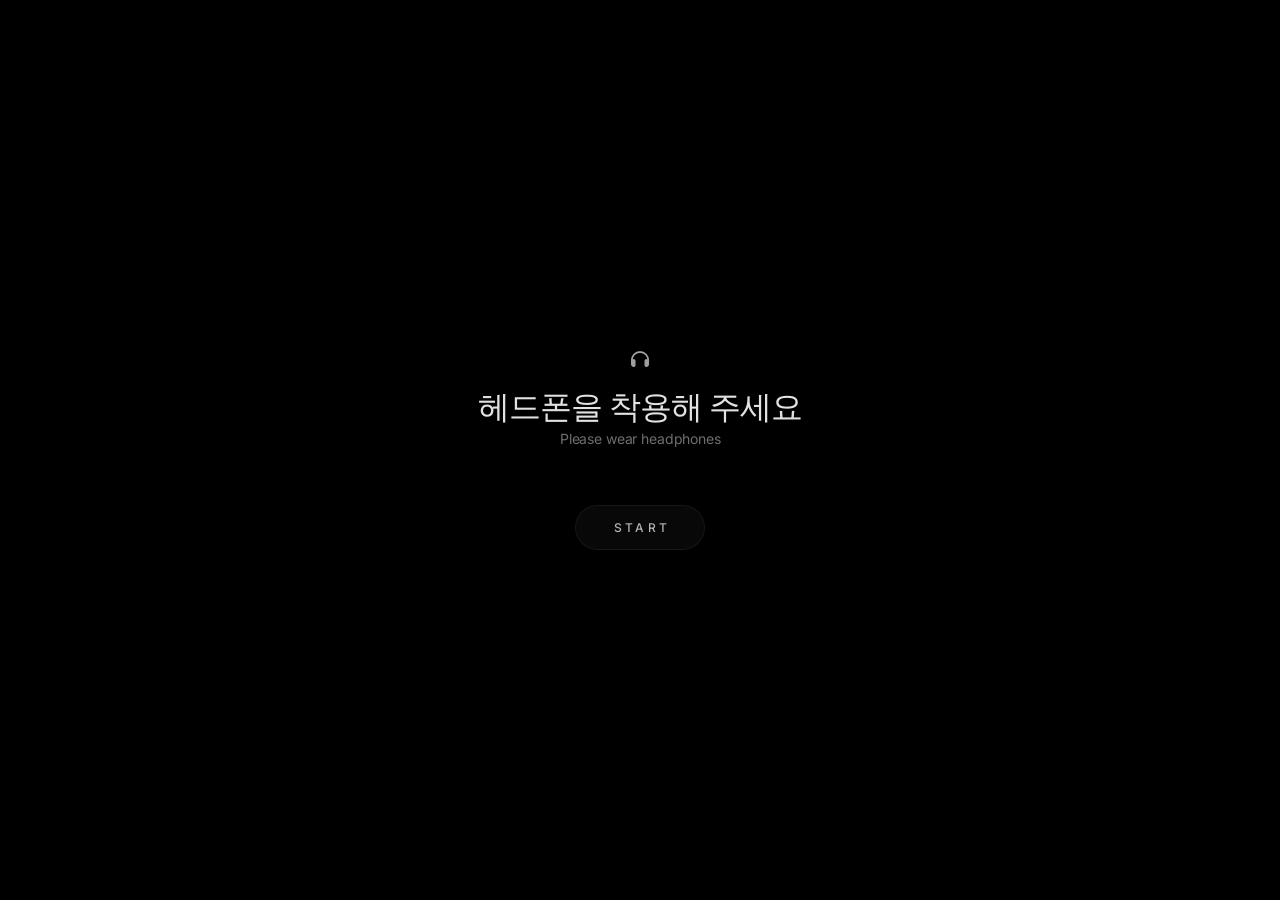
<file: index.html>
<!DOCTYPE html>
<html lang="ko">

<head>
  <meta charset="UTF-8">
  <meta name="viewport" content="width=device-width, initial-scale=1.0">
  <meta name="description" content="LOOKWHO: 청각 노화 상인 체험을 위한 몰입형 시네마틱 전시 인터랙션">
  <title>LOOKWHO: Immersive Exhibition Experience</title>

  <!-- Google Fonts Preconnect & Optimization -->
  <link rel="preconnect" href="https://fonts.googleapis.com">
  <link rel="preconnect" href="https://fonts.gstatic.com" crossorigin>
  <link
    href="https://fonts.googleapis.com/css2?family=Inter:wght@200;300;400;500;600&family=Outfit:wght@200;300;400;500;600;700&display=swap"
    rel="stylesheet">

  <!-- FontAwesome Icons for Editorial Action Indicators -->
  <link rel="stylesheet" href="https://cdnjs.cloudflare.com/ajax/libs/font-awesome/6.4.0/css/all.min.css">

  <!-- Main Cinematic Stylesheet -->
  <link rel="stylesheet" href="style.css">
</head>

<body>
  <button id="resetAllBtn" class="reset-exhibit-btn-left">처음부터</button>
  <!-- START Screen -->
  <section id="startScreen" class="exhibit-section active">
    <div class="welcome-minimal-content">
      <div class="welcome-minimal-content">
        <i class="fa-solid fa-headphones welcome-mini-icon"></i>
        <h1 class="welcome-mini-title">헤드폰을 착용해 주세요</h1>
        <p class="welcome-mini-subtitle">Please wear headphones</p>
        <button id="startBtn" class="welcome-text-btn">START</button>
      </div>
    </div>
  </section>

  <!-- INTRO Screen -->
  <section id="introScreen" class="exhibit-section">
    <video id="introVideo" class="intro-video" src="https://drive.google.com/uc?export=download&amp;id=1Rl_jJhV-OmRL158A2u1kQoUjkjeVzVqS" muted playsinline preload="auto"></video>
    <button id="skipIntroBtn" class="skip-btn">Skip</button>
  </section>

  <!-- LOGO Screen -->
  <section id="logoScreen" class="exhibit-section">
    <div class="logo-wrapper">
      <svg id="logo" viewBox="0 0 2407 1354" fill="none" xmlns="http://www.w3.org/2000/svg">
        <rect class="bg-rect" width="2407" height="1354" fill="black" />
        <g id="lookwho-wordmark" opacity="0.63" fill="#B8B8B8">
          <path id="letter-L" class="logo-letter" data-letter="L" data-index="0"
            d="M779.148 649V554.455H784.919V643.645H831.084V649H779.148Z" />
          <path id="letter-O1" class="logo-letter" data-letter="O1" data-index="1"
            d="M960.194 601.727C960.194 611.483 958.501 620.009 955.116 627.303C951.731 634.566 947.022 640.213 940.99 644.245C934.988 648.277 928.063 650.293 920.215 650.293C912.337 650.293 905.381 648.277 899.349 644.245C893.348 640.183 888.654 634.52 885.269 627.256C881.883 619.962 880.191 611.453 880.191 601.727C880.191 591.971 881.883 583.461 885.269 576.198C888.685 568.935 893.394 563.287 899.395 559.256C905.397 555.193 912.337 553.162 920.215 553.162C928.063 553.162 934.988 555.178 940.99 559.21C947.022 563.241 951.731 568.904 955.116 576.198C958.501 583.461 960.194 591.971 960.194 601.727ZM954.562 601.727C954.562 592.956 953.085 585.354 950.13 578.922C947.206 572.49 943.159 567.519 937.989 564.011C932.818 560.471 926.894 558.702 920.215 558.702C913.537 558.702 907.612 560.456 902.442 563.964C897.272 567.442 893.209 572.413 890.254 578.876C887.331 585.308 885.869 592.925 885.869 601.727C885.869 610.437 887.315 618.023 890.208 624.487C893.132 630.919 897.179 635.905 902.35 639.444C907.52 642.983 913.475 644.753 920.215 644.753C926.894 644.753 932.818 642.999 937.989 639.49C943.159 635.951 947.206 630.965 950.13 624.533C953.085 618.1 954.562 610.499 954.562 601.727Z" />
          <path id="letter-O2" class="logo-letter" data-letter="O2" data-index="2"
            d="M1094.35 601.727C1094.35 611.483 1092.66 620.009 1089.27 627.303C1085.88 634.566 1081.18 640.213 1075.14 644.245C1069.14 648.277 1062.22 650.293 1054.37 650.293C1046.49 650.293 1039.54 648.277 1033.5 644.245C1027.5 640.183 1022.81 634.52 1019.42 627.256C1016.04 619.962 1014.34 611.453 1014.34 601.727C1014.34 591.971 1016.04 583.461 1019.42 576.198C1022.84 568.935 1027.55 563.287 1033.55 559.256C1039.55 555.193 1046.49 553.162 1054.37 553.162C1062.22 553.162 1069.14 555.178 1075.14 559.21C1081.18 563.241 1085.88 568.904 1089.27 576.198C1092.66 583.461 1094.35 591.971 1094.35 601.727ZM1088.72 601.727C1088.72 592.956 1087.24 585.354 1084.28 578.922C1081.36 572.49 1077.31 567.519 1072.14 564.011C1066.97 560.471 1061.05 558.702 1054.37 558.702C1047.69 558.702 1041.77 560.456 1036.6 563.964C1031.43 567.442 1027.36 572.413 1024.41 578.876C1021.48 585.308 1020.02 592.925 1020.02 601.727C1020.02 610.437 1021.47 618.023 1024.36 624.487C1027.29 630.919 1031.33 635.905 1036.5 639.444C1041.67 642.983 1047.63 644.753 1054.37 644.753C1061.05 644.753 1066.97 642.999 1072.14 639.49C1077.31 635.951 1081.36 630.965 1084.28 624.533C1087.24 618.1 1088.72 610.499 1088.72 601.727Z" />
          <path id="letter-K" class="logo-letter" data-letter="K" data-index="3"
            d="M1153.3 649V554.455H1159.07V609.344H1159.72L1209.57 554.455H1217.24L1176.2 599.188L1216.87 649H1209.67L1172.5 603.343L1159.07 618.208V649H1153.3Z" />
          <path id="letter-W" class="logo-letter" data-letter="W" data-index="4"
            d="M1287.03 649L1261.04 554.455H1267.04L1290.12 640.09H1290.67L1313.39 554.455H1320.4L1343.12 640.09H1343.67L1366.75 554.455H1372.71L1346.72 649H1340.07L1317.13 563.918H1316.62L1293.67 649H1287.03Z" />
          <path id="letter-H" class="logo-letter" data-letter="H" data-index="5"
            d="M1426.18 649V554.455H1431.95V599.004H1488.92V554.455H1494.69V649H1488.92V604.359H1431.95V649H1426.18Z" />
          <path id="letter-O3" class="logo-letter" data-letter="O3" data-index="6"
            d="M1633.63 601.727C1633.63 611.483 1631.94 620.009 1628.55 627.303C1625.17 634.566 1620.46 640.213 1614.43 644.245C1608.42 648.277 1601.5 650.293 1593.65 650.293C1585.77 650.293 1578.82 648.277 1572.78 644.245C1566.78 640.183 1562.09 634.52 1558.7 627.256C1555.32 619.962 1553.63 611.453 1553.63 601.727C1553.63 591.971 1555.32 583.461 1558.7 576.198C1562.12 568.935 1566.83 563.287 1572.83 559.256C1578.83 555.193 1585.77 553.162 1593.65 553.162C1601.5 553.162 1608.42 555.178 1614.43 559.21C1620.46 563.241 1625.17 568.904 1628.55 576.198C1631.94 583.461 1633.63 591.971 1633.63 601.727ZM1628 601.727C1628 592.956 1626.52 585.354 1623.57 578.922C1620.64 572.49 1616.59 567.519 1611.42 564.011C1606.25 560.471 1600.33 558.702 1593.65 558.702C1586.97 558.702 1581.05 560.456 1575.88 563.964C1570.71 567.442 1566.64 572.413 1563.69 578.876C1560.77 585.308 1559.3 592.925 1559.3 601.727C1559.3 610.437 1560.75 618.023 1563.64 624.487C1566.57 630.919 1570.61 635.905 1575.79 639.444C1580.96 642.983 1586.91 644.753 1593.65 644.753C1600.33 644.753 1606.25 642.999 1611.42 639.49C1616.59 635.951 1620.64 630.965 1623.57 624.533C1626.52 618.1 1628 610.499 1628 601.727Z" />
        </g>
        <path id="korean-subtitle" class="logo-subtitle" opacity="0.12"
          d="M1004.58 804.2H1006.7V809.64H1004.58V804.2ZM1005.5 790.96C1007.23 790.96 1008.75 791.253 1010.06 791.84C1011.39 792.4 1012.42 793.2 1013.14 794.24C1013.88 795.28 1014.26 796.493 1014.26 797.88C1014.26 799.267 1013.88 800.48 1013.14 801.52C1012.42 802.533 1011.39 803.333 1010.06 803.92C1008.75 804.507 1007.23 804.8 1005.5 804.8C1003.82 804.8 1002.31 804.507 1000.98 803.92C999.67 803.333 998.644 802.533 997.897 801.52C997.177 800.48 996.817 799.267 996.817 797.88C996.817 796.493 997.177 795.28 997.897 794.24C998.644 793.2 999.67 792.4 1000.98 791.84C1002.31 791.253 1003.82 790.96 1005.5 790.96ZM1005.54 792.64C1004.23 792.64 1003.07 792.867 1002.06 793.32C1001.04 793.773 1000.26 794.4 999.697 795.2C999.137 795.973 998.857 796.867 998.857 797.88C998.857 798.867 999.137 799.76 999.697 800.56C1000.26 801.333 1001.04 801.947 1002.06 802.4C1003.07 802.853 1004.23 803.08 1005.54 803.08C1006.84 803.08 1008 802.853 1009.02 802.4C1010.03 801.947 1010.82 801.333 1011.38 800.56C1011.94 799.76 1012.22 798.867 1012.22 797.88C1012.22 796.867 1011.94 795.973 1011.38 795.2C1010.82 794.4 1010.03 793.773 1009.02 793.32C1008 792.867 1006.84 792.64 1005.54 792.64ZM1019.78 789.24H1021.9V816.52H1019.78V789.24ZM1020.78 801.76H1027.58V803.64H1020.78V801.76ZM1000.1 822.12H1023.22V823.92H1000.1V822.12ZM1000.1 814.24H1002.22V822.92H1000.1V814.24ZM994.977 810.84L994.657 809C996.79 809 999.137 808.973 1001.7 808.92C1004.28 808.867 1006.91 808.76 1009.58 808.6C1012.27 808.413 1014.86 808.12 1017.34 807.72L1017.5 809.36C1014.96 809.813 1012.36 810.147 1009.7 810.36C1007.03 810.573 1004.43 810.707 1001.9 810.76C999.39 810.813 997.084 810.84 994.977 810.84ZM1048.17 795.2H1059.17V797H1048.17V795.2ZM1048.17 802.4H1059.17V804.2H1048.17V802.4ZM1033.37 791.32H1035.49V797.68H1046.89V791.32H1049.01V808.08H1033.37V791.32ZM1035.49 799.48V806.28H1046.89V799.48H1035.49ZM1037.01 812.48H1060.49V824.84H1058.33V814.28H1037.01V812.48ZM1058.33 789.2H1060.49V810.36H1058.33V789.2ZM1093.57 789.24H1095.69V816H1093.57V789.24ZM1094.93 801.44H1101.29V803.28H1094.93V801.44ZM1068.41 793.92H1089.53V795.72H1068.41V793.92ZM1078.97 798.12C1080.65 798.12 1082.12 798.387 1083.37 798.92C1084.62 799.453 1085.6 800.213 1086.29 801.2C1086.98 802.16 1087.33 803.307 1087.33 804.64C1087.33 805.947 1086.98 807.08 1086.29 808.04C1085.6 809 1084.62 809.76 1083.37 810.32C1082.12 810.853 1080.65 811.12 1078.97 811.12C1077.29 811.12 1075.81 810.853 1074.53 810.32C1073.28 809.76 1072.29 809 1071.57 808.04C1070.88 807.08 1070.53 805.947 1070.53 804.64C1070.53 803.307 1070.88 802.16 1071.57 801.2C1072.29 800.213 1073.28 799.453 1074.53 798.92C1075.81 798.387 1077.29 798.12 1078.97 798.12ZM1078.97 799.84C1077.05 799.84 1075.5 800.293 1074.33 801.2C1073.16 802.08 1072.57 803.227 1072.57 804.64C1072.57 806.027 1073.16 807.16 1074.33 808.04C1075.5 808.92 1077.05 809.36 1078.97 809.36C1080.86 809.36 1082.38 808.92 1083.53 808.04C1084.7 807.16 1085.29 806.027 1085.29 804.64C1085.29 803.227 1084.7 802.08 1083.53 801.2C1082.38 800.293 1080.86 799.84 1078.97 799.84ZM1077.89 789.24H1080.05V794.92H1077.89V789.24ZM1073.97 822.12H1097.49V823.96H1073.97V822.12ZM1073.97 813.8H1076.09V822.88H1073.97V813.8ZM1116.3 805.32H1148.5V807.12H1116.3V805.32ZM1131.34 800.32H1133.42V806.08H1131.34V800.32ZM1120.62 790.44H1144.26V801.12H1120.62V790.44ZM1142.18 792.2H1122.7V799.32H1142.18V792.2ZM1120.34 810.8H1144.26V818.12H1122.54V823.16H1120.46V816.44H1142.14V812.52H1120.34V810.8ZM1120.46 822.6H1145.42V824.36H1120.46V822.6ZM1179.93 789.2H1182.09V808.32H1179.93V789.2ZM1159.57 810.24H1161.69V815.16H1179.97V810.24H1182.09V824.32H1159.57V810.24ZM1161.69 816.96V822.52H1179.97V816.96H1161.69ZM1163.13 791.04C1164.89 791.04 1166.45 791.373 1167.81 792.04C1169.17 792.707 1170.24 793.653 1171.01 794.88C1171.81 796.08 1172.21 797.493 1172.21 799.12C1172.21 800.72 1171.81 802.133 1171.01 803.36C1170.24 804.587 1169.17 805.533 1167.81 806.2C1166.45 806.867 1164.89 807.2 1163.13 807.2C1161.37 807.2 1159.81 806.867 1158.45 806.2C1157.09 805.533 1156.01 804.587 1155.21 803.36C1154.44 802.133 1154.05 800.72 1154.05 799.12C1154.05 797.493 1154.44 796.08 1155.21 794.88C1156.01 793.653 1157.09 792.707 1158.45 792.04C1159.81 791.373 1161.37 791.04 1163.13 791.04ZM1163.13 792.84C1161.8 792.84 1160.6 793.107 1159.53 793.64C1158.49 794.173 1157.67 794.92 1157.05 795.88C1156.47 796.84 1156.17 797.92 1156.17 799.12C1156.17 800.293 1156.47 801.36 1157.05 802.32C1157.67 803.253 1158.49 804 1159.53 804.56C1160.6 805.093 1161.8 805.36 1163.13 805.36C1164.49 805.36 1165.69 805.093 1166.73 804.56C1167.8 804 1168.63 803.253 1169.21 802.32C1169.83 801.36 1170.13 800.293 1170.13 799.12C1170.13 797.92 1169.83 796.84 1169.21 795.88C1168.63 794.92 1167.8 794.173 1166.73 793.64C1165.69 793.107 1164.49 792.84 1163.13 792.84ZM1192.75 822.17C1192.46 822.17 1192.22 822.071 1192.02 821.872C1191.82 821.673 1191.73 821.432 1191.73 821.148C1191.73 820.864 1191.82 820.622 1192.02 820.423C1192.22 820.224 1192.46 820.125 1192.75 820.125C1193.03 820.125 1193.27 820.224 1193.47 820.423C1193.67 820.622 1193.77 820.864 1193.77 821.148C1193.77 821.337 1193.72 821.512 1193.63 821.673C1193.54 821.825 1193.42 821.943 1193.26 822.028C1193.11 822.123 1192.94 822.17 1192.75 822.17ZM1213.14 814.08H1215.74C1218.01 814.08 1220.05 814.053 1221.86 814C1223.67 813.92 1225.39 813.8 1227.02 813.64C1228.67 813.453 1230.37 813.2 1232.1 812.88L1232.38 814.68C1230.59 815.027 1228.86 815.293 1227.18 815.48C1225.53 815.64 1223.78 815.76 1221.94 815.84C1220.13 815.92 1218.06 815.96 1215.74 815.96H1213.14V814.08ZM1213.14 792.72H1229.38V794.56H1215.22V814.72H1213.14V792.72ZM1238.18 789.2H1240.3V824.88H1238.18V789.2ZM1227.06 802.48H1239.06V804.32H1227.06V802.48ZM1275.79 791.72H1278.07C1278.07 794.653 1277.35 797.28 1275.91 799.6C1274.47 801.92 1272.45 803.907 1269.87 805.56C1267.28 807.213 1264.27 808.507 1260.83 809.44L1259.95 807.64C1263.17 806.813 1265.96 805.68 1268.31 804.24C1270.68 802.8 1272.52 801.093 1273.83 799.12C1275.13 797.147 1275.79 794.96 1275.79 792.56V791.72ZM1261.71 791.72H1276.79V793.52H1261.71V791.72ZM1286.15 789.2H1288.31V808.92H1286.15V789.2ZM1265.47 811.12H1288.99V812.92H1265.47V811.12ZM1265.15 822.48H1289.39V824.28H1265.15V822.48ZM1270.75 812.04H1272.87V823.24H1270.75V812.04ZM1281.55 812.04H1283.67V823.24H1281.55V812.04ZM1296.1 808.28H1328.3V810.08H1296.1V808.28ZM1300.42 822.12H1324.78V823.96H1300.42V822.12ZM1300.42 813.68H1302.58V822.64H1300.42V813.68ZM1312.18 790.48C1314.72 790.48 1316.9 790.76 1318.74 791.32C1320.58 791.88 1322.01 792.68 1323.02 793.72C1324.04 794.733 1324.54 795.973 1324.54 797.44C1324.54 798.907 1324.04 800.16 1323.02 801.2C1322.01 802.24 1320.58 803.04 1318.74 803.6C1316.9 804.16 1314.72 804.44 1312.18 804.44C1309.68 804.44 1307.5 804.16 1305.66 803.6C1303.82 803.04 1302.4 802.24 1301.38 801.2C1300.37 800.16 1299.86 798.907 1299.86 797.44C1299.86 795.973 1300.37 794.733 1301.38 793.72C1302.4 792.68 1303.82 791.88 1305.66 791.32C1307.5 790.76 1309.68 790.48 1312.18 790.48ZM1312.18 792.28C1310.18 792.28 1308.42 792.493 1306.9 792.92C1305.38 793.347 1304.2 793.947 1303.34 794.72C1302.49 795.467 1302.06 796.373 1302.06 797.44C1302.06 798.507 1302.49 799.427 1303.34 800.2C1304.2 800.973 1305.38 801.573 1306.9 802C1308.42 802.427 1310.18 802.64 1312.18 802.64C1314.24 802.64 1316.02 802.427 1317.54 802C1319.06 801.573 1320.24 800.973 1321.06 800.2C1321.92 799.427 1322.34 798.507 1322.34 797.44C1322.34 796.373 1321.92 795.467 1321.06 794.72C1320.24 793.947 1319.06 793.347 1317.54 792.92C1316.02 792.493 1314.24 792.28 1312.18 792.28ZM1372.11 789.2H1374.23V824.84H1372.11V789.2ZM1365.31 803.84H1372.75V805.68H1365.31V803.84ZM1363.99 790.08H1365.99V822.92H1363.99V790.08ZM1345.63 813.76H1347.83C1349.75 813.76 1351.44 813.733 1352.91 813.68C1354.4 813.627 1355.8 813.52 1357.11 813.36C1358.44 813.2 1359.78 812.96 1361.11 812.64L1361.39 814.48C1359.98 814.8 1358.6 815.04 1357.27 815.2C1355.94 815.36 1354.51 815.467 1352.99 815.52C1351.5 815.573 1349.78 815.6 1347.83 815.6H1345.63V813.76ZM1345.63 793.64H1358.91V795.44H1347.75V814.52H1345.63V793.64ZM1390.83 810.52H1392.95V816.32H1390.83V810.52ZM1405.83 789.2H1407.91V824.84H1405.83V789.2ZM1407.35 804.72H1414.11V806.6H1407.35V804.72ZM1380.95 817.56L1380.51 815.64C1382.69 815.64 1385.08 815.627 1387.67 815.6C1390.25 815.547 1392.91 815.44 1395.63 815.28C1398.35 815.12 1400.95 814.853 1403.43 814.48L1403.59 816.12C1401 816.573 1398.36 816.907 1395.67 817.12C1393 817.307 1390.41 817.427 1387.91 817.48C1385.4 817.533 1383.08 817.56 1380.95 817.56ZM1381.11 793.72H1402.63V795.56H1381.11V793.72ZM1391.87 798C1393.52 798 1394.96 798.28 1396.19 798.84C1397.41 799.373 1398.37 800.133 1399.07 801.12C1399.76 802.08 1400.11 803.24 1400.11 804.6C1400.11 805.907 1399.76 807.053 1399.07 808.04C1398.37 809.027 1397.41 809.787 1396.19 810.32C1394.96 810.853 1393.52 811.12 1391.87 811.12C1390.24 811.12 1388.8 810.853 1387.55 810.32C1386.32 809.787 1385.37 809.027 1384.71 808.04C1384.04 807.053 1383.71 805.907 1383.71 804.6C1383.71 803.24 1384.04 802.08 1384.71 801.12C1385.37 800.133 1386.32 799.373 1387.55 798.84C1388.8 798.28 1390.24 798 1391.87 798ZM1391.87 799.76C1390 799.76 1388.49 800.213 1387.35 801.12C1386.23 802 1385.67 803.16 1385.67 804.6C1385.67 805.987 1386.23 807.133 1387.35 808.04C1388.49 808.92 1390 809.36 1391.87 809.36C1393.73 809.36 1395.23 808.92 1396.35 808.04C1397.49 807.133 1398.07 805.987 1398.07 804.6C1398.07 803.16 1397.49 802 1396.35 801.12C1395.23 800.213 1393.73 799.76 1391.87 799.76ZM1390.83 789.16H1392.95V794.72H1390.83V789.16Z"
          fill="white" />
      </svg>
    </div>
  </section>

  <!-- ROLE Screen -->
  <section id="roleScreen" class="exhibit-section">
    <div class="role-wrapper">
      <p class="role-line role-line-1">당신은 이제부터<br>시장의 상인입니다.</p>
      <p class="role-line role-line-2">지금부터 복잡한 소리 속에서,<br>대화를 이어가세요.</p>
    </div>
  </section>


  <!-- MARKET HUD Screen -->
  <section id="marketHudScreen" class="exhibit-section">
    <!-- Safari/iOS 캔버스 블러 호환성 지원용 SVG 필터 -->
    <svg style="display:none;">
      <filter id="canvasBlur">
        <feGaussianBlur stdDeviation="14" />
        <feColorMatrix type="saturate" values="0.9" />
      </filter>
    </svg>

    <video id="hudVideo" playsinline muted preload="auto" src="./hf_20260527_053759_0080b512-a5cf-4e3a-9c43-38c71a7a62c5.mp4"></video>

    <div id="appContainer">
      <canvas id="videoCanvas"></canvas>
      <canvas id="blurCanvas"></canvas>
      <canvas id="hudCanvas"></canvas>
    </div>

    <div id="priceIndicator">₩ 0</div>

    <!-- Roleplay Overlay -->
    <div id="roleplayOverlay">
      <p id="roleplayText"></p>
    </div>
  </section>
  <audio id="marketAmbienceAudio" loop>
    <source src="https://www.soundhelix.com/examples/mp3/SoundHelix-Song-1.mp3" type="audio/mp3">
  </audio>
  <audio id="transitionSound" src="./assets/transition.mp3" preload="auto"></audio>
  <audio id="roleplaySound" src="./assets/complete.mp3" preload="auto"></audio>
  <audio id="logoSound" src="./assets/Ultra_subtle_cinemat_%232-1780336136007.mp3" preload="auto"></audio>
  <script src="app.js"></script>
</body>

</html>
</file>
<file: style.css>
/* ==========================================================================
   LOOKWHO: Immersive Exhibition Cinematic Style Sheet
   Inspired by Apple Minimalism, Editorial Design & Immersive Exhibitions
   ========================================================================== */

:root {
  /* 극단적이고 엄숙한 All-Black 갤러리 배색 */
  --bg-black: #050505;
  --bg-dark-gray: #0f1013;
  --border-editorial: rgba(255, 255, 255, 0.08); /* 얇고 세련된 1px 분할선 */
  --border-light: rgba(255, 255, 255, 0.04);
  
  /* 애플 감성의 정적이고 조용한 샌드/화이트 텍스트 */
  --text-white: #f3f3f5;
  --text-grey: #8e9196;
  --text-muted: #4e5156;
  
  /* 조용하고 품격 있는 샌드 브론즈 포인트 */
  --brand-bronze: #a89a87;
  --brand-bronze-dim: rgba(168, 154, 135, 0.15);
  
  /* 폰트 로딩으로 인한 레이아웃 깨짐을 방지하는 시스템 폰트 우선 스택 */
  --font-sans: 'Inter', -apple-system, BlinkMacSystemFont, 'Segoe UI', Roboto, Helvetica, Arial, sans-serif;
  --font-title: 'Outfit', -apple-system, BlinkMacSystemFont, 'Segoe UI', Roboto, Helvetica, Arial, sans-serif;
  
  --transition-cinematic: all 1.8s cubic-bezier(0.22, 1, 0.36, 1);
  --transition-fast: all 0.4s cubic-bezier(0.22, 1, 0.36, 1);
}

/* Base Exhibition Setup */
* {
  margin: 0;
  padding: 0;
  box-sizing: border-box;
  -webkit-font-smoothing: antialiased;
  -moz-osx-font-smoothing: grayscale;
}

body {
  background-color: #000;
  color: var(--text-white);
  font-family: var(--font-sans);
  overflow: hidden;
  height: 100vh;
  width: 100vw;
}

/* Solid Black 고정 배경 베이스 레이어 (렌더링 튐 원천 방지) */
#blackBase {
  position: fixed;
  inset: 0;
  background-color: #000;
  z-index: 0;
  pointer-events: none;
  width: 100%;
  height: 100%;
}

.reset-all-btn {
  position: absolute;
  top: 44px;
  left: 48px;
  z-index: 10;
  cursor: pointer;
  background: transparent;
  border: none;
  color: rgba(255, 255, 255, 0.3);
  font-size: 11px;
  text-transform: uppercase;
  letter-spacing: 0.1em;
  transition: color 0.3s ease;
}

.reset-all-btn:hover {
  color: rgba(255, 255, 255, 0.8);
}

.exhibit-section {
  position: absolute;
  inset: 0;
  display: flex;
  flex-direction: column;
  align-items: center;
  justify-content: center;
  overflow: hidden;
  
  /* 스크린 자체는 항상 완전 투명이며, opacity 애니메이션을 절대 겪지 않음 */
  background-color: transparent;
  opacity: 1;
  pointer-events: none;
  z-index: 0;
  
  /* GPU 하드웨어 가속 레이어로 강제 격리 */
  will-change: transform;
  transform: translateZ(0);
  backface-visibility: hidden;
}

/* 준비 상태 (전환 시작 전에 높은 z-index로 DOM에 대기) */
.exhibit-section.prepare {
  z-index: 2;
}

/* 활성화 상태 (포인터 활성 및 높은 z-index로 승격) */
.exhibit-section.active {
  pointer-events: auto;
  z-index: 3;
}

/* 로고 화면은 사라질 때 자체 opacity 페이드아웃 */
#logoScreen {
  opacity: 1;
  transition: opacity 1.1s ease;
}

.logo-wrapper.logo-fade-out {
  /* 시장의 상인입니다(role-hide)와 완전히 동일한 페이드아웃 및 위로 살짝 올라가는 효과 (-8px) */
  animation: logoLineOut 1.5s ease-out forwards !important;
}

/* 인트로 영상 스킵 시 opacity 블렌딩으로 인한 회색/탁해짐(Milky effect) 방지 */
#introScreen::after {
  content: "";
  position: absolute;
  inset: 0;
  background-color: #000;
  opacity: 0;
  pointer-events: none;
  z-index: 10;
  transition: opacity 1.1s ease;
}

#introScreen.cinematic-fade-out::after {
  opacity: 1;
}

/* 비디오를 포함한 전체 컨테이너를 미세하게 translateY(-12px) 이동시키면, 
   브라우저 렌더링(픽셀 스내핑) 문제로 영상이 투툭 끊기는(Stutter) 현상이 발생합니다.
   따라서 부드러운 암전을 위해 transform 애니메이션은 제거하고 순수하게 검은막 페이드아웃만 적용합니다. */

/* 로고 슬로건(완벽한 몰입. 더 깊은 대화.) 크기 조금 더 확대 (1.08배) 및 로고와의 간격 좁힘 */
#korean-subtitle {
  transform-origin: center;
  transform-box: fill-box;
  transform: scale(1.08) translateY(-25px);
}

/* 모든 텍스트 외곽선 및 그림자 강제 제거 (솔리드 스타일) */
body {
  -webkit-text-stroke: 0 !important;
  text-shadow: none !important;
  -webkit-font-smoothing: antialiased;
  -moz-osx-font-smoothing: grayscale;
}


/* ==========================================================================
   스크린 내부 콘텐츠 독립 페이드 시스템 (Solid Black 배경 보존용)
   ========================================================================== */
.exhibit-section .welcome-minimal-content,
.exhibit-section .start-logo-mark,
.exhibit-section .intro-video-wrapper,
.exhibit-section .intro-caption-container,
.exhibit-section .skip-btn,
.exhibit-section .logo-content,
.exhibit-section .immersion-content-wrapper,
.exhibit-section .guided-header,
.exhibit-section .guided-exhibit-container,
.exhibit-section .real-header,
.exhibit-section .real-layout-grid {
  opacity: 0;
  will-change: opacity, transform;
  transform: translateZ(0);
  backface-visibility: hidden;
  transition: opacity 1500ms cubic-bezier(0.22, 1, 0.36, 1), transform 1500ms cubic-bezier(0.22, 1, 0.36, 1);
}

.exhibit-section.active .welcome-minimal-content,
.exhibit-section.active .intro-video-wrapper,
.exhibit-section.active .intro-caption-container,
.exhibit-section.active .skip-btn,
.exhibit-section.active .logo-content,
.exhibit-section.active .immersion-content-wrapper,
.exhibit-section.active .guided-header,
.exhibit-section.active .guided-exhibit-container,
.exhibit-section.active .real-header,
.exhibit-section.active .real-layout-grid {
  opacity: 1;
  transform: translateZ(0);
}

.exhibit-section.active .start-logo-mark {

  opacity: 0.3;
  transform: translateZ(0);
}

/* prefers-reduced-motion 대응 (OS 모션 감축 환경 감지 시 즉각 단축 전환) */
@media (prefers-reduced-motion: reduce) {
  .exhibit-section .welcome-minimal-content,
  .exhibit-section .intro-video-wrapper,
  .exhibit-section .intro-caption-container,
  .exhibit-section .skip-btn,
  .exhibit-section .logo-content,
  .exhibit-section .immersion-content-wrapper,
  .exhibit-section .guided-header,
  .exhibit-section .guided-exhibit-container,
  .exhibit-section .real-header,
  .exhibit-section .real-layout-grid {
    transition: opacity 100ms linear !important;
    will-change: auto;
    transform: none !important;
  }
}

/* ==========================================================================
   1. START SCREEN (Apple Dark Hero Section — 절대적 미니멀)
   ========================================================================== */
#startScreen {
  background-color: #000;
}

/* 좌측 상단 조용한 로고 마크 */
.start-logo-mark {
  position: absolute;
  top: 44px;
  left: 48px;
  font-family: var(--font-title);
  font-size: 11px;
  font-weight: 600;
  letter-spacing: 0.18em;
  color: rgba(245, 245, 247, 1); /* 불투명 흰색으로 세팅 (스크린 active 상태의 opacity 0.3을 반영함) */
  z-index: 5;
  pointer-events: none;
  user-select: none;
}

/* 검은 공간 속 단 하나의 조용한 문장 그룹 */
.welcome-minimal-content {
  display: flex;
  flex-direction: column;
  align-items: center;
  justify-content: center;
  text-align: center;
  
  /* 화면 정중앙 배치 (오프셋 제거) */
  will-change: opacity, transform;
  transform: translateZ(0);
  backface-visibility: hidden;
}

/* 스타트 스크린 페이드아웃 상태 — 다음 화면(z-index: 3)보다 높게 유지하여 크로스페이드가 정상 렌더링되도록 보장 */
#startScreen.fade-out {
  z-index: 4 !important;
  pointer-events: none;
}

#startScreen.fade-out .welcome-minimal-content,
#startScreen.fade-out .start-logo-mark {
  opacity: 0 !important;
  transform: translateY(-2vh) translateZ(0) !important;
}

/* 헤드폰 미니 아이콘: 극도의 미니멀리즘 시네마틱 18px */
.welcome-mini-icon {
  font-size: 18px;
  color: rgba(245, 245, 247, 1);
  opacity: 0.65; /* 아주 조용하고 은은한 투명도 */
  margin-bottom: 16px; /* 문구와의 우아하고 밀접한 여백 */
  display: flex;
  align-items: center;
  justify-content: center;
}

/* 메인 문구: Apple crisp + Toss clarity — 선명하고 즉각적 */
.welcome-mini-title {
  font-family: var(--font-sans);
  font-size: 32px;
  font-weight: 300; /* Apple 스타일의 얇고 우아한 두께 */
  letter-spacing: -0.03em;
  color: rgba(245, 245, 247, 0.92);
  margin-bottom: 1px;
  line-height: 1.35;
}

/* 영문 안내 서브 문구: 은은한 회색의 서브 헤더 */
.welcome-mini-subtitle {
  font-family: var(--font-sans);
  font-size: 14px;
  font-weight: 400;
  letter-spacing: -0.01em;
  color: rgba(245, 245, 247, 0.45); /* 은은한 고급 실버그레이 */
  margin-bottom: 56px; /* 서브 문구와 START 사이의 절제되고 긴장감 있는 간격 */
  line-height: 1.4;
}

/* START 버튼 — 공간 안에 조용히 존재하는 ghost capsule interaction object */
.welcome-text-btn {
  background: rgba(255, 255, 255, 0.03);
  color: rgba(245, 245, 247, 0.72);
  border: 1px solid rgba(255, 255, 255, 0.06);
  border-radius: 999px;
  font-family: var(--font-sans);
  font-size: 12px;
  font-weight: 500;
  letter-spacing: 0.28em;
  text-indent: 0.28em; /* 자간 보정 */
  cursor: pointer;
  padding: 14px 34px;
  transition:
    background 600ms cubic-bezier(0.22, 1, 0.36, 1),
    transform 600ms cubic-bezier(0.22, 1, 0.36, 1),
    border-color 600ms cubic-bezier(0.22, 1, 0.36, 1);
}

.welcome-text-btn:hover {
  background: rgba(255, 255, 255, 0.07); /* 아주 미세하게만 밝아짐 */
  border-color: rgba(255, 255, 255, 0.12);
  transform: scale(1.015); /* 최대 1.015, 살아있음을 느낄 정도의 숨결만 허용 */
}

.welcome-text-btn:active {
  background: rgba(255, 255, 255, 0.05);
  transform: scale(0.98);
}

/* ==========================================================================
   2. INTRO VIDEO SCREEN (비디오 Exposure Reveal 기법)
   ========================================================================== */
#introScreen {
  background-color: transparent;
}

.intro-video-wrapper {
  position: absolute;
  inset: 0;
  width: 100%;
  height: 100%;
  z-index: 1;
  background-color: #000;
  
  /* 어두운 공간 안에서 초점을 찾아가는 exposure adapting 초기 상태 */
  opacity: 0;
  filter: blur(14px) brightness(0.4);
  
  /* GPU 하드웨어 가속 레이어 선언 */
  will-change: opacity, filter, transform;
  transform: translateZ(0);
  backface-visibility: hidden;
  
  /* 2.8초 시네마틱 exposure reveal (호흡을 더 천천히) */
  transition:
    opacity 2600ms cubic-bezier(0.22, 1, 0.36, 1),
    filter 2800ms cubic-bezier(0.22, 1, 0.36, 1);
}

/* 인트로 비디오가 천천히 초점을 찾으며 드러남 */
#introScreen.active .intro-video-wrapper {
  opacity: 1;
  filter: blur(0px) brightness(1);
}

#introScreen video {
  width: 100%;
  height: 100%;
  object-fit: cover;
}

/* 미니멀 자막 스타일 */
.intro-caption-container {
  position: absolute;
  bottom: 22%;
  width: 100%;
  text-align: center;
  z-index: 5;
  pointer-events: none;
}

.intro-caption-text {
  font-family: var(--font-sans);
  font-size: 1.15rem;
  font-weight: 200;
  letter-spacing: 0.08em;
  color: rgba(255, 255, 255, 0.85);
  opacity: 0;
  transform: translateY(8px) translateZ(0);
  
  /* GPU 하드웨어 가속 레이어화 */
  will-change: opacity, transform;
  backface-visibility: hidden;
  
  /* 1200ms 동안 레이아웃을 변경하지 않는 은은한 크로스페이드 트랜지션 */
  transition: 
    opacity 1200ms cubic-bezier(0.22, 1, 0.36, 1),
    transform 1200ms cubic-bezier(0.22, 1, 0.36, 1);
}

.intro-caption-text.show {
  opacity: 1;
  transform: translateY(0px) translateZ(0);
}

/* SKIP 버튼 스타일 */
.skip-btn {
  position: absolute;
  bottom: 45px;
  right: 60px;
  z-index: 5; /* ensure above video */
  background: transparent;
  border: none;
  color: rgba(255, 255, 255, 0.35);
  font-family: var(--font-title);
  font-size: 0.75rem;
  font-weight: 600;
  letter-spacing: 2px;
  cursor: pointer;
  padding: 8px 16px;
  transition: var(--transition-fast);
}

.skip-btn:hover {
  color: rgba(255, 255, 255, 0.8);
}

/* ==========================================================================
   3. LOGO SCREEN
   ========================================================================== */
#logoScreen {
  background-color: #000; /* 완전한 검정 */
  width: 100%;
  height: 100vh; /* 전체 화면 */
  display: flex;
  align-items: center;
  justify-content: center;
}

/* roleScreen layout */
#roleScreen {
  background-color: #000; /* 검은 배경 */
  width: 100%;
  height: 100vh;
  display: flex;
  align-items: center;
  justify-content: center;
}

.role-wrapper {
  position: relative;
  text-align: center;
  /* opacity 애니메이션은 개별 .role-line 에서 처리 */
}

.role-line {
  position: absolute;        /* 두 문장을 동일 위치에 겹침 */
  top: 50%;
  left: 50%;
  transform: translate(-50%, -50%);
  width: max-content;
  opacity: 0;
  font-family: var(--font-sans);
  font-weight: 300;
  font-size: 26px;
  line-height: 1.55;
  letter-spacing: -0.02em;
  color: rgba(245,245,247,0.86);
  margin: 0;
  text-align: center;
}

/* fade in: 아래에서 중앙으로 올라오며 등장 */
@keyframes roleLineIn {
  from {
    opacity: 0;
    transform: translate(-50%, calc(-50% + 12px));
  }
  to {
    opacity: 1;
    transform: translate(-50%, -50%);
  }
}

/* fade out: 중앙에서 위로 올라가며 사라짐 */
@keyframes roleLineOut {
  from {
    opacity: 1;
    transform: translate(-50%, -50%);
  }
  to {
    opacity: 0;
    transform: translate(-50%, calc(-50% - 12px));
  }
}

.role-line.role-show {
  animation: roleLineIn 1.1s ease forwards;
}

.role-line.role-hide {
  animation: roleLineOut 1.1s ease forwards;
}

/* fade-out helper for logo wrapper */
.fade-out {
  opacity: 0;
  transition: opacity 1.1s;
}

@keyframes fadeInWrapper {
  to { opacity: 1; }
}

/* logo wrapper sizing and animation */
.logo-wrapper {
  position: relative;
  width: min(92vw, 820px);
  aspect-ratio: 2407 / 1354;
  margin: 0 auto;
  opacity: 0;
  transform: translateY(12px);
}
.logo-wrapper svg {
  display: block; width: 100%; height: 100%;
}

#logoScreen.active .logo-wrapper {
  animation: logoLineIn 1.1s ease forwards;
}

@keyframes logoLineIn {
  from {
    opacity: 0;
    transform: translateY(12px);
  }
  to {
    opacity: 1;
    transform: translateY(0);
  }
}

@keyframes logoLineOut {
  from {
    opacity: 1;
    transform: translateY(0);
  }
  to {
    opacity: 0;
    transform: translateY(-8px);
  }
}

/* ── SVG 그리기 (Draw) 모션 엔진 ────────────────────────────────── */
@keyframes drawStroke {
  to { stroke-dashoffset: 0; }
}
@keyframes drawFill {
  to { fill-opacity: 1; }
}

#logoScreen.active .anim-el {
  fill-opacity: 0;
  stroke: rgba(180,178,172,0.40); /* 프리미엄 소프트 그레이 */
  stroke-width: 1.5;
  stroke-dasharray: var(--len);
  stroke-dashoffset: var(--len);
  animation:
    drawStroke 1.6s cubic-bezier(0.65,0,0.35,1) forwards,
    drawFill   0.7s ease forwards;
  animation-delay:
    calc(var(--i) * 120ms),
    calc(var(--i) * 120ms + 1200ms);
}

/* ==========================================================================
   4. ROLE IMMERSION (역할 부여 화면)
   ========================================================================== */
#immersionScreen {
  background-color: var(--bg-black);
}

.immersion-content-wrapper {
  text-align: center;
  max-width: 80%;
  position: relative;
  width: 100%;
  height: 120px;
  display: flex;
  align-items: center;
  justify-content: center;
}

.immersion-slide-text {
  position: absolute; /* 두 텍스트가 겹치도록 절대 위치화 */
  font-family: var(--font-sans);
  font-size: 1.45rem;
  font-weight: 200;
  letter-spacing: 0.05em;
  line-height: 1.8;
  color: var(--text-white);
  opacity: 0;
  transform: translateY(8px) translateZ(0);
  
  /* GPU 하드웨어 가속 레이어화 */
  will-change: opacity, transform;
  backface-visibility: hidden;
  
  /* layout을 손대지 않는 1200ms 은은한 opacity & transform 크로스페이드 */
  transition: 
    opacity 1200ms cubic-bezier(0.22, 1, 0.36, 1),
    transform 1200ms cubic-bezier(0.22, 1, 0.36, 1);
  pointer-events: none;
}

.immersion-slide-text.show {
  opacity: 1;
  transform: translateY(0px) translateZ(0);
  pointer-events: auto;
}

/* display: none 개입을 전면 배제하여 브라우저 리플로우(Reflow) 완전 예방 */
.immersion-slide-text.hidden {
  opacity: 0;
  transform: translateY(-8px) translateZ(0);
  pointer-events: none;
}

/* ==========================================================================
   5. MARKET HUD EXPERIENCE (AI 손님 인터랙션)
   ========================================================================== */
#marketHudScreen {
  background-color: var(--bg-black);
}

#marketHudScreen video {
  display: none;
}

#appContainer {
  position: relative;
  width: 100%;
  height: 100%;
  overflow: hidden;
  background: #000;
  opacity: 0;
  transition: opacity 2s cubic-bezier(0.22, 1, 0.36, 1);
}

#appContainer.show {
  opacity: 1;
}

#appContainer canvas {
  position: absolute;
  inset: 0;
  width: 100%;
  height: 100%;
}

#videoCanvas {
  z-index: 1;
}

#blurCanvas {
  z-index: 2;
  -webkit-filter: blur(14px) saturate(0.9);
  filter: blur(14px) saturate(0.9);
  pointer-events: none;
  -webkit-transform: translate3d(0, 0, 0);
  transform: translate3d(0, 0, 0);
  will-change: mask-image, -webkit-mask-image;
}

#hudCanvas {
  z-index: 3;
  pointer-events: none;
}

#roleplayOverlay {
  position: absolute; /* changed from fixed to absolute to stay inside screen */
  inset: 0;
  z-index: 50;
  display: flex;
  align-items: center;
  justify-content: center;
  background: rgba(0, 0, 0, 0.68);
  opacity: 0;
  pointer-events: none;
  transition: opacity 900ms cubic-bezier(0.22, 1, 0.36, 1);
}

#roleplayOverlay.show {
  opacity: 1;
}

#roleplayText {
  font-size: 28px;
  font-weight: 300;
  color: rgba(245, 245, 247, 0.92);
  line-height: 1.5;
  text-align: center;
  margin: 0;
  padding: 0;
}

#priceIndicator {
  position: absolute;
  bottom: 40px;
  right: 40px;
  transform: translateY(15px) scale(0.96);
  z-index: 40;
  padding: 16px 36px;
  border-radius: 18px;
  background: rgba(0, 0, 0, 0.42);
  border: 1px solid rgba(255, 255, 255, 0.08);
  -webkit-backdrop-filter: blur(14px);
  backdrop-filter: blur(14px);
  color: white;
  font-size: 34px;
  font-weight: 800;
  letter-spacing: 2px;
  opacity: 0;
  transition: 0.55s cubic-bezier(.16, 1, .3, 1);
  pointer-events: none;
}

#priceIndicator.show {
  opacity: 1;
  transform: translateY(0) scale(1);
}

/* ==========================================================================
   6. GLOBAL UI ELEMENTS (공통 UI)
   ========================================================================== */
.reset-exhibit-btn-left {
  position: absolute;
  top: 44px;
  left: 48px;
  background: transparent;
  border: 1px solid var(--border-editorial);
  color: var(--text-grey);
  padding: 8px 18px;
  border-radius: 20px;
  font-family: var(--font-title);
  font-size: 0.75rem;
  font-weight: 600;
  letter-spacing: 1px;
  cursor: pointer;
  z-index: 9999;
  display: flex;
  align-items: center;
  gap: 8px;
  transition: var(--transition-fast);
}

.reset-exhibit-btn-left:hover {
  background: rgba(255, 255, 255, 0.07);
  border-color: rgba(255, 255, 255, 0.12);
  transform: scale(1.015);
}
</file>
<file: gallery-docent/style.css>
/* ==========================================================================
   LOOKWHO: Immersive Exhibition Cinematic Style Sheet
   Inspired by Apple Minimalism, Editorial Design & Immersive Exhibitions
   ========================================================================== */

:root {
  /* 극단적이고 엄숙한 All-Black 갤러리 배색 */
  --bg-black: #050505;
  --bg-dark-gray: #0f1013;
  --border-editorial: rgba(255, 255, 255, 0.08); /* 얇고 세련된 1px 분할선 */
  --border-light: rgba(255, 255, 255, 0.04);
  
  /* 애플 감성의 정적이고 조용한 샌드/화이트 텍스트 */
  --text-white: #f3f3f5;
  --text-grey: #8e9196;
  --text-muted: #4e5156;
  
  /* 조용하고 품격 있는 샌드 브론즈 포인트 */
  --brand-bronze: #a89a87;
  --brand-bronze-dim: rgba(168, 154, 135, 0.15);
  
  /* 폰트 로딩으로 인한 레이아웃 깨짐을 방지하는 시스템 폰트 우선 스택 */
  --font-sans: 'Inter', -apple-system, BlinkMacSystemFont, 'Segoe UI', Roboto, Helvetica, Arial, sans-serif;
  --font-title: 'Outfit', -apple-system, BlinkMacSystemFont, 'Segoe UI', Roboto, Helvetica, Arial, sans-serif;
  
  --transition-cinematic: all 1.8s cubic-bezier(0.22, 1, 0.36, 1);
  --transition-fast: all 0.4s cubic-bezier(0.22, 1, 0.36, 1);
}

/* Base Exhibition Setup */
* {
  margin: 0;
  padding: 0;
  box-sizing: border-box;
  -webkit-font-smoothing: antialiased;
  -moz-osx-font-smoothing: grayscale;
}

body {
  background-color: #000;
  color: var(--text-white);
  font-family: var(--font-sans);
  overflow: hidden;
  height: 100vh;
  width: 100vw;
}

/* Solid Black 고정 배경 베이스 레이어 (렌더링 튐 원천 방지) */
#blackBase {
  position: fixed;
  inset: 0;
  background-color: #000;
  z-index: 0;
  pointer-events: none;
  width: 100%;
  height: 100%;
}

.reset-all-btn {
  position: absolute;
  top: 44px;
  left: 48px;
  z-index: 10;
  cursor: pointer;
  background: transparent;
  border: none;
  color: rgba(255, 255, 255, 0.3);
  font-size: 11px;
  text-transform: uppercase;
  letter-spacing: 0.1em;
  transition: color 0.3s ease;
}

.reset-all-btn:hover {
  color: rgba(255, 255, 255, 0.8);
}

.exhibit-section {
  position: absolute;
  inset: 0;
  display: flex;
  flex-direction: column;
  align-items: center;
  justify-content: center;
  overflow: hidden;
  
  /* 스크린 자체는 항상 완전 투명이며, opacity 애니메이션을 절대 겪지 않음 */
  background-color: transparent;
  opacity: 1;
  pointer-events: none;
  z-index: 0;
  
  /* GPU 하드웨어 가속 레이어로 강제 격리 */
  will-change: transform;
  transform: translateZ(0);
  backface-visibility: hidden;
}

/* 준비 상태 (전환 시작 전에 높은 z-index로 DOM에 대기) */
.exhibit-section.prepare {
  z-index: 2;
}

/* 활성화 상태 (포인터 활성 및 높은 z-index로 승격) */
.exhibit-section.active {
  pointer-events: auto;
  z-index: 3;
}

/* 로고 화면은 사라질 때 자체 opacity 페이드아웃 */
#logoScreen {
  opacity: 1;
  transition: opacity 1.1s ease;
}

.logo-wrapper.logo-fade-out {
  /* 시장의 상인입니다(role-hide)와 완전히 동일한 페이드아웃 및 위로 살짝 올라가는 효과 (-8px) */
  animation: logoLineOut 1.5s ease-out forwards !important;
}

/* 인트로 영상 스킵 시 opacity 블렌딩으로 인한 회색/탁해짐(Milky effect) 방지 */
#introScreen::after {
  content: "";
  position: absolute;
  inset: 0;
  background-color: #000;
  opacity: 0;
  pointer-events: none;
  z-index: 10;
  transition: opacity 1.1s ease;
}

#introScreen.cinematic-fade-out::after {
  opacity: 1;
}

/* 비디오를 포함한 전체 컨테이너를 미세하게 translateY(-12px) 이동시키면, 
   브라우저 렌더링(픽셀 스내핑) 문제로 영상이 투툭 끊기는(Stutter) 현상이 발생합니다.
   따라서 부드러운 암전을 위해 transform 애니메이션은 제거하고 순수하게 검은막 페이드아웃만 적용합니다. */

/* 로고 슬로건(완벽한 몰입. 더 깊은 대화.) 크기 조금 더 확대 (1.08배) 및 로고와의 간격 좁힘 */
#korean-subtitle {
  transform-origin: center;
  transform-box: fill-box;
  transform: scale(1.08) translateY(-25px);
}

/* 모든 텍스트 외곽선 및 그림자 강제 제거 (솔리드 스타일) */
body {
  -webkit-text-stroke: 0 !important;
  text-shadow: none !important;
  -webkit-font-smoothing: antialiased;
  -moz-osx-font-smoothing: grayscale;
}


/* ==========================================================================
   스크린 내부 콘텐츠 독립 페이드 시스템 (Solid Black 배경 보존용)
   ========================================================================== */
.exhibit-section .welcome-minimal-content,
.exhibit-section .start-logo-mark,
.exhibit-section .intro-video-wrapper,
.exhibit-section .intro-caption-container,
.exhibit-section .skip-btn,
.exhibit-section .logo-content,
.exhibit-section .immersion-content-wrapper,
.exhibit-section .guided-header,
.exhibit-section .guided-exhibit-container,
.exhibit-section .real-header,
.exhibit-section .real-layout-grid {
  opacity: 0;
  will-change: opacity, transform;
  transform: translateZ(0);
  backface-visibility: hidden;
  transition: opacity 1500ms cubic-bezier(0.22, 1, 0.36, 1), transform 1500ms cubic-bezier(0.22, 1, 0.36, 1);
}

.exhibit-section.active .welcome-minimal-content,
.exhibit-section.active .intro-video-wrapper,
.exhibit-section.active .intro-caption-container,
.exhibit-section.active .skip-btn,
.exhibit-section.active .logo-content,
.exhibit-section.active .immersion-content-wrapper,
.exhibit-section.active .guided-header,
.exhibit-section.active .guided-exhibit-container,
.exhibit-section.active .real-header,
.exhibit-section.active .real-layout-grid {
  opacity: 1;
  transform: translateZ(0);
}

.exhibit-section.active .start-logo-mark {

  opacity: 0.3;
  transform: translateZ(0);
}

/* prefers-reduced-motion 대응 (OS 모션 감축 환경 감지 시 즉각 단축 전환) */
@media (prefers-reduced-motion: reduce) {
  .exhibit-section .welcome-minimal-content,
  .exhibit-section .intro-video-wrapper,
  .exhibit-section .intro-caption-container,
  .exhibit-section .skip-btn,
  .exhibit-section .logo-content,
  .exhibit-section .immersion-content-wrapper,
  .exhibit-section .guided-header,
  .exhibit-section .guided-exhibit-container,
  .exhibit-section .real-header,
  .exhibit-section .real-layout-grid {
    transition: opacity 100ms linear !important;
    will-change: auto;
    transform: none !important;
  }
}

/* ==========================================================================
   1. START SCREEN (Apple Dark Hero Section — 절대적 미니멀)
   ========================================================================== */
#startScreen {
  background-color: #000;
}

/* 좌측 상단 조용한 로고 마크 */
.start-logo-mark {
  position: absolute;
  top: 44px;
  left: 48px;
  font-family: var(--font-title);
  font-size: 11px;
  font-weight: 600;
  letter-spacing: 0.18em;
  color: rgba(245, 245, 247, 1); /* 불투명 흰색으로 세팅 (스크린 active 상태의 opacity 0.3을 반영함) */
  z-index: 5;
  pointer-events: none;
  user-select: none;
}

/* 검은 공간 속 단 하나의 조용한 문장 그룹 */
.welcome-minimal-content {
  display: flex;
  flex-direction: column;
  align-items: center;
  justify-content: center;
  text-align: center;
  
  /* 화면 정중앙 배치 (오프셋 제거) */
  will-change: opacity, transform;
  transform: translateZ(0);
  backface-visibility: hidden;
}

/* 스타트 스크린 페이드아웃 상태 — 다음 화면(z-index: 3)보다 높게 유지하여 크로스페이드가 정상 렌더링되도록 보장 */
#startScreen.fade-out {
  z-index: 4 !important;
  pointer-events: none;
}

#startScreen.fade-out .welcome-minimal-content,
#startScreen.fade-out .start-logo-mark {
  opacity: 0 !important;
  transform: translateY(-2vh) translateZ(0) !important;
}

/* 헤드폰 미니 아이콘: 극도의 미니멀리즘 시네마틱 18px */
.welcome-mini-icon {
  font-size: 18px;
  color: rgba(245, 245, 247, 1);
  opacity: 0.65; /* 아주 조용하고 은은한 투명도 */
  margin-bottom: 16px; /* 문구와의 우아하고 밀접한 여백 */
  display: flex;
  align-items: center;
  justify-content: center;
}

/* 메인 문구: Apple crisp + Toss clarity — 선명하고 즉각적 */
.welcome-mini-title {
  font-family: var(--font-sans);
  font-size: 32px;
  font-weight: 300; /* Apple 스타일의 얇고 우아한 두께 */
  letter-spacing: -0.03em;
  color: rgba(245, 245, 247, 0.92);
  margin-bottom: 1px;
  line-height: 1.35;
}

/* 영문 안내 서브 문구: 은은한 회색의 서브 헤더 */
.welcome-mini-subtitle {
  font-family: var(--font-sans);
  font-size: 14px;
  font-weight: 400;
  letter-spacing: -0.01em;
  color: rgba(245, 245, 247, 0.45); /* 은은한 고급 실버그레이 */
  margin-bottom: 56px; /* 서브 문구와 START 사이의 절제되고 긴장감 있는 간격 */
  line-height: 1.4;
}

/* START 버튼 — 공간 안에 조용히 존재하는 ghost capsule interaction object */
.welcome-text-btn {
  background: rgba(255, 255, 255, 0.03);
  color: rgba(245, 245, 247, 0.72);
  border: 1px solid rgba(255, 255, 255, 0.06);
  border-radius: 999px;
  font-family: var(--font-sans);
  font-size: 12px;
  font-weight: 500;
  letter-spacing: 0.28em;
  text-indent: 0.28em; /* 자간 보정 */
  cursor: pointer;
  padding: 14px 34px;
  transition:
    background 600ms cubic-bezier(0.22, 1, 0.36, 1),
    transform 600ms cubic-bezier(0.22, 1, 0.36, 1),
    border-color 600ms cubic-bezier(0.22, 1, 0.36, 1);
}

.welcome-text-btn:hover {
  background: rgba(255, 255, 255, 0.07); /* 아주 미세하게만 밝아짐 */
  border-color: rgba(255, 255, 255, 0.12);
  transform: scale(1.015); /* 최대 1.015, 살아있음을 느낄 정도의 숨결만 허용 */
}

.welcome-text-btn:active {
  background: rgba(255, 255, 255, 0.05);
  transform: scale(0.98);
}

/* ==========================================================================
   2. INTRO VIDEO SCREEN (비디오 Exposure Reveal 기법)
   ========================================================================== */
#introScreen {
  background-color: transparent;
}

.intro-video-wrapper {
  position: absolute;
  inset: 0;
  width: 100%;
  height: 100%;
  z-index: 1;
  background-color: #000;
  
  /* 어두운 공간 안에서 초점을 찾아가는 exposure adapting 초기 상태 */
  opacity: 0;
  filter: blur(14px) brightness(0.4);
  
  /* GPU 하드웨어 가속 레이어 선언 */
  will-change: opacity, filter, transform;
  transform: translateZ(0);
  backface-visibility: hidden;
  
  /* 2.8초 시네마틱 exposure reveal (호흡을 더 천천히) */
  transition:
    opacity 2600ms cubic-bezier(0.22, 1, 0.36, 1),
    filter 2800ms cubic-bezier(0.22, 1, 0.36, 1);
}

/* 인트로 비디오가 천천히 초점을 찾으며 드러남 */
#introScreen.active .intro-video-wrapper {
  opacity: 1;
  filter: blur(0px) brightness(1);
}

#introScreen video {
  width: 100%;
  height: 100%;
  object-fit: cover;
}

/* 미니멀 자막 스타일 */
.intro-caption-container {
  position: absolute;
  bottom: 22%;
  width: 100%;
  text-align: center;
  z-index: 5;
  pointer-events: none;
}

.intro-caption-text {
  font-family: var(--font-sans);
  font-size: 1.15rem;
  font-weight: 200;
  letter-spacing: 0.08em;
  color: rgba(255, 255, 255, 0.85);
  opacity: 0;
  transform: translateY(8px) translateZ(0);
  
  /* GPU 하드웨어 가속 레이어화 */
  will-change: opacity, transform;
  backface-visibility: hidden;
  
  /* 1200ms 동안 레이아웃을 변경하지 않는 은은한 크로스페이드 트랜지션 */
  transition: 
    opacity 1200ms cubic-bezier(0.22, 1, 0.36, 1),
    transform 1200ms cubic-bezier(0.22, 1, 0.36, 1);
}

.intro-caption-text.show {
  opacity: 1;
  transform: translateY(0px) translateZ(0);
}

/* SKIP 버튼 스타일 */
.skip-btn {
  position: absolute;
  bottom: 45px;
  right: 60px;
  z-index: 5; /* ensure above video */
  background: transparent;
  border: none;
  color: rgba(255, 255, 255, 0.35);
  font-family: var(--font-title);
  font-size: 0.75rem;
  font-weight: 600;
  letter-spacing: 2px;
  cursor: pointer;
  padding: 8px 16px;
  transition: var(--transition-fast);
}

.skip-btn:hover {
  color: rgba(255, 255, 255, 0.8);
}

/* ==========================================================================
   3. LOGO SCREEN
   ========================================================================== */
#logoScreen {
  background-color: #000; /* 완전한 검정 */
  width: 100%;
  height: 100vh; /* 전체 화면 */
  display: flex;
  align-items: center;
  justify-content: center;
}

/* roleScreen layout */
#roleScreen {
  background-color: #000; /* 검은 배경 */
  width: 100%;
  height: 100vh;
  display: flex;
  align-items: center;
  justify-content: center;
}

.role-wrapper {
  position: relative;
  text-align: center;
  /* opacity 애니메이션은 개별 .role-line 에서 처리 */
}

.role-line {
  position: absolute;        /* 두 문장을 동일 위치에 겹침 */
  top: 50%;
  left: 50%;
  transform: translate(-50%, -50%);
  width: max-content;
  opacity: 0;
  font-family: var(--font-sans);
  font-weight: 300;
  font-size: 26px;
  line-height: 1.55;
  letter-spacing: -0.02em;
  color: rgba(245,245,247,0.86);
  margin: 0;
  text-align: center;
}

/* fade in: 아래에서 중앙으로 올라오며 등장 */
@keyframes roleLineIn {
  from {
    opacity: 0;
    transform: translate(-50%, calc(-50% + 12px));
  }
  to {
    opacity: 1;
    transform: translate(-50%, -50%);
  }
}

/* fade out: 중앙에서 위로 올라가며 사라짐 */
@keyframes roleLineOut {
  from {
    opacity: 1;
    transform: translate(-50%, -50%);
  }
  to {
    opacity: 0;
    transform: translate(-50%, calc(-50% - 12px));
  }
}

.role-line.role-show {
  animation: roleLineIn 1.1s ease forwards;
}

.role-line.role-hide {
  animation: roleLineOut 1.1s ease forwards;
}

/* fade-out helper for logo wrapper */
.fade-out {
  opacity: 0;
  transition: opacity 1.1s;
}

@keyframes fadeInWrapper {
  to { opacity: 1; }
}

/* logo wrapper sizing and animation */
.logo-wrapper {
  position: relative;
  width: min(92vw, 820px);
  aspect-ratio: 2407 / 1354;
  margin: 0 auto;
  opacity: 0;
  transform: translateY(12px);
}
.logo-wrapper svg {
  display: block; width: 100%; height: 100%;
}

#logoScreen.active .logo-wrapper {
  animation: logoLineIn 1.1s ease forwards;
}

@keyframes logoLineIn {
  from {
    opacity: 0;
    transform: translateY(12px);
  }
  to {
    opacity: 1;
    transform: translateY(0);
  }
}

@keyframes logoLineOut {
  from {
    opacity: 1;
    transform: translateY(0);
  }
  to {
    opacity: 0;
    transform: translateY(-8px);
  }
}

/* ── SVG 그리기 (Draw) 모션 엔진 ────────────────────────────────── */
@keyframes drawStroke {
  to { stroke-dashoffset: 0; }
}
@keyframes drawFill {
  to { fill-opacity: 1; }
}

#logoScreen.active .anim-el {
  fill-opacity: 0;
  stroke: rgba(180,178,172,0.40); /* 프리미엄 소프트 그레이 */
  stroke-width: 1.5;
  stroke-dasharray: var(--len);
  stroke-dashoffset: var(--len);
  animation:
    drawStroke 1.6s cubic-bezier(0.65,0,0.35,1) forwards,
    drawFill   0.7s ease forwards;
  animation-delay:
    calc(var(--i) * 120ms),
    calc(var(--i) * 120ms + 1200ms);
}

/* ==========================================================================
   4. ROLE IMMERSION (역할 부여 화면)
   ========================================================================== */
#immersionScreen {
  background-color: var(--bg-black);
}

.immersion-content-wrapper {
  text-align: center;
  max-width: 80%;
  position: relative;
  width: 100%;
  height: 120px;
  display: flex;
  align-items: center;
  justify-content: center;
}

.immersion-slide-text {
  position: absolute; /* 두 텍스트가 겹치도록 절대 위치화 */
  font-family: var(--font-sans);
  font-size: 1.45rem;
  font-weight: 200;
  letter-spacing: 0.05em;
  line-height: 1.8;
  color: var(--text-white);
  opacity: 0;
  transform: translateY(8px) translateZ(0);
  
  /* GPU 하드웨어 가속 레이어화 */
  will-change: opacity, transform;
  backface-visibility: hidden;
  
  /* layout을 손대지 않는 1200ms 은은한 opacity & transform 크로스페이드 */
  transition: 
    opacity 1200ms cubic-bezier(0.22, 1, 0.36, 1),
    transform 1200ms cubic-bezier(0.22, 1, 0.36, 1);
  pointer-events: none;
}

.immersion-slide-text.show {
  opacity: 1;
  transform: translateY(0px) translateZ(0);
  pointer-events: auto;
}

/* display: none 개입을 전면 배제하여 브라우저 리플로우(Reflow) 완전 예방 */
.immersion-slide-text.hidden {
  opacity: 0;
  transform: translateY(-8px) translateZ(0);
  pointer-events: none;
}

/* ==========================================================================
   5. MARKET HUD EXPERIENCE (AI 손님 인터랙션)
   ========================================================================== */
#marketHudScreen {
  background-color: var(--bg-black);
}

#marketHudScreen video {
  display: none;
}

#appContainer {
  position: relative;
  width: 100%;
  height: 100%;
  overflow: hidden;
  background: #000;
  opacity: 0;
  transition: opacity 2s cubic-bezier(0.22, 1, 0.36, 1);
}

#appContainer.show {
  opacity: 1;
}

#appContainer canvas {
  position: absolute;
  inset: 0;
  width: 100%;
  height: 100%;
}

#videoCanvas {
  z-index: 1;
}

#blurCanvas {
  z-index: 2;
  -webkit-filter: blur(14px) saturate(0.9);
  filter: blur(14px) saturate(0.9);
  pointer-events: none;
  -webkit-transform: translate3d(0, 0, 0);
  transform: translate3d(0, 0, 0);
  will-change: mask-image, -webkit-mask-image;
}

#hudCanvas {
  z-index: 3;
  pointer-events: none;
}

#roleplayOverlay {
  position: absolute; /* changed from fixed to absolute to stay inside screen */
  inset: 0;
  z-index: 50;
  display: flex;
  align-items: center;
  justify-content: center;
  background: rgba(0, 0, 0, 0.68);
  opacity: 0;
  pointer-events: none;
  transition: opacity 900ms cubic-bezier(0.22, 1, 0.36, 1);
}

#roleplayOverlay.show {
  opacity: 1;
}

#roleplayText {
  font-size: 28px;
  font-weight: 300;
  color: rgba(245, 245, 247, 0.92);
  line-height: 1.5;
  text-align: center;
  margin: 0;
  padding: 0;
}

#priceIndicator {
  position: absolute;
  bottom: 40px;
  right: 40px;
  transform: translateY(15px) scale(0.96);
  z-index: 40;
  padding: 16px 36px;
  border-radius: 18px;
  background: rgba(0, 0, 0, 0.42);
  border: 1px solid rgba(255, 255, 255, 0.08);
  -webkit-backdrop-filter: blur(14px);
  backdrop-filter: blur(14px);
  color: white;
  font-size: 34px;
  font-weight: 800;
  letter-spacing: 2px;
  opacity: 0;
  transition: 0.55s cubic-bezier(.16, 1, .3, 1);
  pointer-events: none;
}

#priceIndicator.show {
  opacity: 1;
  transform: translateY(0) scale(1);
}

/* ==========================================================================
   6. GLOBAL UI ELEMENTS (공통 UI)
   ========================================================================== */
.reset-exhibit-btn-left {
  position: absolute;
  top: 44px;
  left: 48px;
  background: transparent;
  border: 1px solid var(--border-editorial);
  color: var(--text-grey);
  padding: 8px 18px;
  border-radius: 20px;
  font-family: var(--font-title);
  font-size: 0.75rem;
  font-weight: 600;
  letter-spacing: 1px;
  cursor: pointer;
  z-index: 9999;
  display: flex;
  align-items: center;
  gap: 8px;
  transition: var(--transition-fast);
}

.reset-exhibit-btn-left:hover {
  background: rgba(255, 255, 255, 0.07);
  border-color: rgba(255, 255, 255, 0.12);
  transform: scale(1.015);
}
</file>
